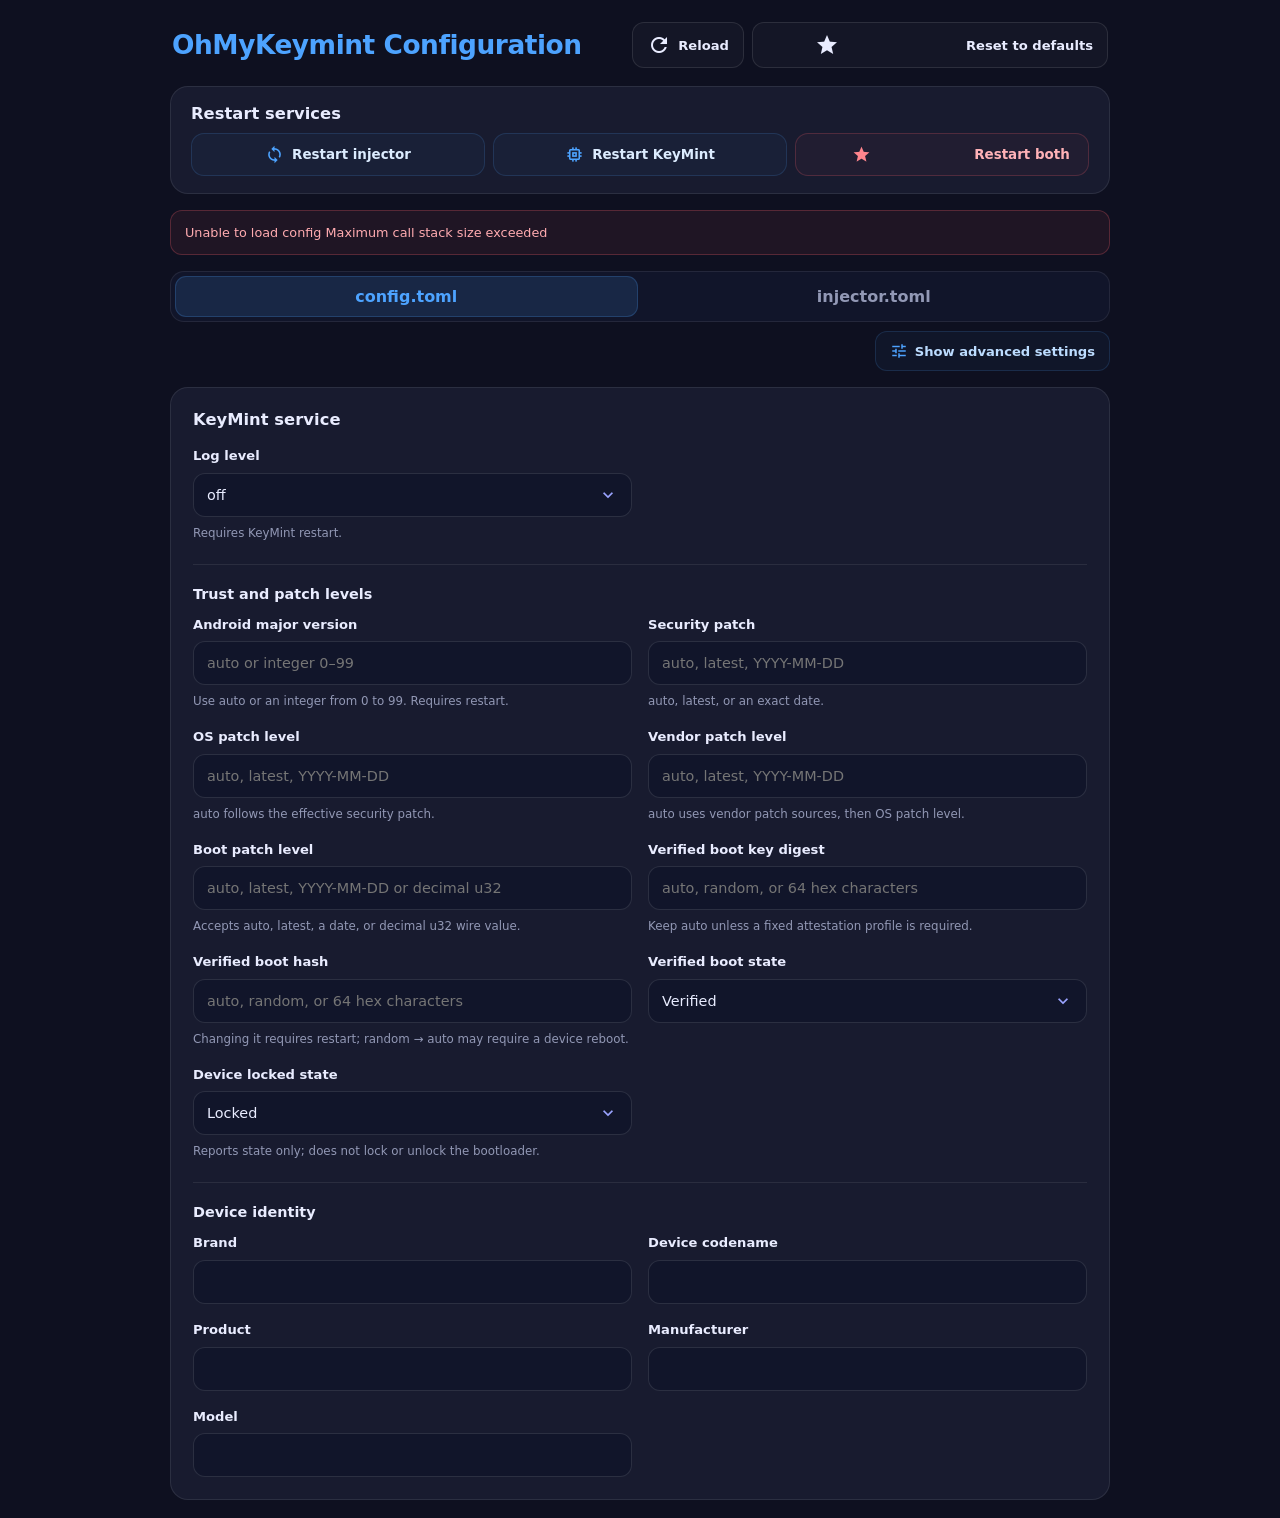
<file: webroot/KeyMint/index.html>
<!doctype html>
<html lang="en">
<head>
<meta charset="utf-8"><meta name="viewport" content="width=device-width,initial-scale=1,viewport-fit=cover">
<title>OhMyKeymint Configuration</title>
<link href="https://fonts.googleapis.com/icon?family=Material+Icons" rel="stylesheet">
<style>
:root{color-scheme:dark;--bg:#0e1020;--fg:#e9ecff;--accent:#4da3ff;--glow:#4da3ff4d;--panel:#1b1e33d9;--line:#ffffff12;--text2:#9aa3ff;--muted:#9298b5;--ok:#4dff88;--bad:#ff626b;--warn:#ffaa4d;--radius:18px}
*{box-sizing:border-box;-webkit-tap-highlight-color:transparent}body{margin:0;padding:18px;min-height:100vh;font-family:-apple-system,BlinkMacSystemFont,system-ui,sans-serif;color:var(--fg);background:var(--bg);-webkit-font-smoothing:antialiased}
main{max-width:900px;margin:auto;display:flex;flex-direction:column;gap:15px}.header{text-align:center;padding:7px 0}.brand{font-size:1.7rem;font-weight:850;letter-spacing:-.5px;color:var(--accent)}.subtitle{font-size:.82rem;color:var(--text2);margin-top:5px}
.tabs{display:flex;gap:8px;padding:5px;background:#0005;border:1px solid var(--line);border-radius:15px}.tab{flex:1;border:0;background:transparent;color:var(--muted);padding:12px;border-radius:11px;font:inherit;font-weight:700;cursor:pointer}.tab.active{background:#4da3ff20;color:var(--accent);box-shadow:inset 0 0 0 1px #4da3ff45}
.card{position:relative;background:var(--panel);border:1px solid var(--line);border-radius:var(--radius);padding:20px;box-shadow:0 18px 45px #0003;backdrop-filter:blur(16px)}.section-head{display:flex;align-items:center;justify-content:space-between;gap:10px;margin-bottom:14px}.section-title{font-size:1rem;font-weight:800}.section-note{font-size:.78rem;color:var(--muted);line-height:1.5;margin-top:4px}
.grid{display:grid;grid-template-columns:repeat(2,minmax(0,1fr));gap:13px}.field{min-width:0;display:flex;flex-direction:column;gap:7px}.field.full{grid-column:1/-1}.field label{font-size:.82rem;font-weight:700}.hint{font-size:.74rem;color:var(--muted);line-height:1.45}.control,select,textarea{width:100%;border:1px solid #ffffff18;background:#090c19a8;color:var(--fg);border-radius:11px;padding:12px 13px;font:inherit;font-size:.9rem;outline:none}.control:focus,select:focus,textarea:focus{border-color:var(--accent);box-shadow:0 0 0 3px #4da3ff18}input[readonly]{opacity:.72}.toggle-row{display:flex;align-items:center;justify-content:space-between;gap:15px;padding:13px 0;border-bottom:1px solid #ffffff0d}.toggle-row:last-child{border-bottom:0}.toggle-title{font-size:.86rem;font-weight:700}.toggle-hint{font-size:.74rem;color:var(--muted);margin-top:4px;line-height:1.4}.switch{appearance:none;width:45px;height:26px;border-radius:20px;background:#ffffff20;position:relative;flex-shrink:0;cursor:pointer;transition:.2s}.switch:before{content:"";position:absolute;top:3px;left:3px;width:20px;height:20px;border-radius:50%;background:#eee;transition:.2s}.switch:checked{background:var(--accent)}.switch:checked:before{transform:translateX(19px)}
.package-box{display:flex;flex-direction:column;gap:8px}.package-input{display:flex;gap:8px}.package-input input{flex:1;min-width:0}.chips{display:flex;flex-wrap:wrap;gap:7px}.chip{display:flex;align-items:center;gap:8px;background:#4da3ff12;border:1px solid #4da3ff2d;padding:7px 9px;border-radius:10px;font-size:.78rem;overflow-wrap:anywhere}.chip button{background:none;border:0;color:#ff9299;font-size:1rem;cursor:pointer;padding:0 2px}.actions{display:flex;flex-wrap:wrap;gap:8px}.btn{display:inline-flex;justify-content:center;align-items:center;gap:7px;border:1px solid #ffffff17;background:#ffffff08;color:var(--fg);padding:10px 13px;border-radius:11px;font:inherit;font-size:.82rem;font-weight:700;cursor:pointer}.btn.primary{background:var(--accent);border-color:var(--accent);color:#071326}.btn.danger{border-color:#ff626b55;color:#ff9da4}.btn:disabled{opacity:.4;cursor:not-allowed}.banner{padding:12px 14px;border-radius:12px;background:#ffaa4d12;border:1px solid #ffaa4d35;color:#ffd39a;font-size:.8rem;line-height:1.5}.banner.error{background:#ff626b12;border-color:#ff626b40;color:#ffabb0}.banner.ok{background:#4dff8810;border-color:#4dff8835;color:#9effbd}.hidden{display:none!important}.subsection{padding-top:18px;margin-top:18px;border-top:1px solid var(--line)}.subsection:first-child{padding-top:0;margin-top:0;border:0}.subhead{font-weight:800;font-size:.9rem;margin-bottom:12px}.toast{position:fixed;bottom:22px;left:50%;transform:translate(-50%,15px);opacity:0;pointer-events:none;background:#252a45;color:var(--fg);border:1px solid #ffffff20;border-radius:30px;padding:12px 18px;box-shadow:0 10px 35px #0008;transition:.25s;z-index:20;font-size:.85rem}.toast.show{opacity:1;transform:translate(-50%,0)}.foot{font-size:.75rem;color:var(--muted);text-align:center;line-height:1.5;padding:2px 8px}
@media(max-width:620px){body{padding:12px}.card{padding:16px}.grid{grid-template-columns:1fr}.field.full{grid-column:auto}.brand{font-size:1.5rem}.actions .btn{flex:1}.section-head{align-items:flex-start}}
.btn,.control,select,.tab,.chip,.modal,.app-list label{border-radius:14px}.btn{transition:background .15s,border-color .15s,transform .15s}.btn:active{transform:scale(.98)}.card{backdrop-filter:none}.app-list{display:flex;flex-direction:column;gap:5px;max-height:45vh;overflow:auto;overscroll-behavior:contain}.app-picker-tools{display:flex;align-items:center;justify-content:space-between;gap:10px;margin:8px 0}.app-list label{min-height:58px}.app-icon{width:38px;height:38px;object-fit:contain;border-radius:10px;flex-shrink:0;background:#ffffff08}.app-label{display:flex;flex-direction:column;gap:3px;min-width:0}.app-name{font-weight:700;white-space:nowrap;overflow:hidden;text-overflow:ellipsis}.app-package{font-size:.72rem;color:var(--muted);white-space:nowrap;overflow:hidden;text-overflow:ellipsis}.app-list label{overflow:hidden}.status{white-space:nowrap;flex-shrink:0}.app-list label{display:flex;align-items:center;gap:10px;padding:10px 12px;background:#ffffff08;border:1px solid var(--line);font-size:.82rem;overflow-wrap:anywhere}.app-list input{accent-color:var(--accent);width:18px;height:18px;flex-shrink:0}.modal-overlay{display:none;position:fixed;inset:0;z-index:100;background:#000b;padding:14px;align-items:center;justify-content:center}.modal-overlay.show{display:flex}.modal{width:min(620px,100%);max-height:92vh;overflow:hidden;background:#171b2d;border:1px solid var(--line);box-shadow:0 20px 60px #0009}.modal .section-head{margin-bottom:12px}.modal .app-list{flex:1;min-height:0}.modal{display:flex;flex-direction:column}.modal .control{flex-shrink:0}.intercept-section{padding-top:14px}.intercept-section summary{display:flex;align-items:center;justify-content:space-between;gap:12px;cursor:pointer;list-style:none;min-width:0}.intercept-section summary::-webkit-details-marker{display:none}.intercept-section summary>span:first-child{min-width:0}.intercept-section summary .subhead{display:block;margin:0;white-space:nowrap}.intercept-section summary .section-note{display:block}.disclosure-icon{flex-shrink:0;color:var(--muted);transition:transform .18s}.intercept-section[open] .disclosure-icon{transform:rotate(180deg)}.intercept-section #interceptFields{margin-top:12px}@media(max-width:620px){.modal-overlay{padding:8px}.modal{padding:14px}.package-input{flex-wrap:wrap}.package-input .control{flex:1 1 100%}.package-input .btn{flex:1}}

select.native-select-state{position:absolute!important;width:1px!important;height:1px!important;opacity:0!important;pointer-events:none!important;clip-path:inset(50%)!important;overflow:hidden!important}
.themed-select{position:relative;width:100%;min-width:0}
.themed-select-trigger{width:100%;min-height:45px;display:flex;align-items:center;justify-content:space-between;gap:12px;text-align:left;border:1px solid #ffffff20;background:linear-gradient(180deg,#222943,#151a2d);color:var(--fg);border-radius:14px;padding:11px 13px;font:inherit;font-size:.9rem;cursor:pointer;box-shadow:inset 0 1px #ffffff08;transition:border-color .15s,background .15s}
.themed-select-trigger:focus-visible,.themed-select.open .themed-select-trigger{outline:none;border-color:var(--accent);box-shadow:0 0 0 3px #4da3ff20}
.themed-select-trigger .select-value{min-width:0;overflow:hidden;text-overflow:ellipsis;white-space:nowrap}
.themed-select-trigger .material-icons{font-size:20px;color:var(--text2);flex-shrink:0;transition:transform .15s}
.themed-select.open .themed-select-trigger .material-icons{transform:rotate(180deg)}
.themed-select-menu{display:none;position:absolute;left:0;right:0;top:calc(100% + 6px);z-index:80;max-height:min(280px,45vh);overflow:auto;padding:5px;background:#171c30;border:1px solid #4da3ff4d;border-radius:14px;box-shadow:0 16px 38px #0009;overscroll-behavior:contain}
.themed-select.open .themed-select-menu{display:block}
.themed-select-option{display:flex;align-items:center;justify-content:space-between;gap:10px;width:100%;padding:11px 12px;border:0;border-radius:9px;background:transparent;color:var(--fg);font:inherit;font-size:.88rem;text-align:left;cursor:pointer}
.themed-select-option:active{background:#4da3ff25}
.themed-select-option.selected{background:#4da3ff20;color:#8fc8ff}
.themed-select-option .material-icons{font-size:18px;flex-shrink:0}
.restart-actions .btn{flex:1;min-width:135px}
@media(max-width:620px){.restart-actions .btn{flex:1 1 100%}.themed-select-menu{max-height:35vh}}

main{max-width:940px;gap:16px}
.topbar{display:flex;align-items:center;justify-content:space-between;gap:18px;padding:4px 2px 2px}
.header{text-align:left;padding:4px 0;min-width:0}
.brand{font-size:1.65rem;line-height:1.2;letter-spacing:-.45px;background:none;color:var(--accent);-webkit-text-fill-color:var(--accent)}
.subtitle{margin-top:7px;line-height:1.45}
.toolbar-actions{flex-shrink:0;justify-content:flex-end}
.card{padding:22px;border-color:#ffffff16;box-shadow:none;background:var(--panel)}
.restart-card{padding:17px 20px}
.restart-card .section-head{margin-bottom:12px}
.restart-actions{display:grid;grid-template-columns:repeat(3,minmax(0,1fr));gap:8px}
.restart-actions .btn{min-width:0;white-space:nowrap;padding:11px 10px;font-size:clamp(.68rem,1.6vw,.84rem);gap:8px;border-radius:13px;background:#4da3ff0b;border-color:#4da3ff28;color:#dcecff}.restart-actions .btn .material-icons{font-size:19px;color:var(--accent)}.restart-actions .btn:hover{background:#4da3ff16;border-color:#4da3ff50}.restart-actions .btn.danger{background:#ff626b0b;border-color:#ff626b35;color:#ffb2b7}.restart-actions .btn.danger .material-icons{color:#ff858d}.restart-actions .btn.danger:hover{background:#ff626b18;border-color:#ff626b60}
#notice{border-radius:12px}
.tabs{gap:5px;padding:4px;border-radius:14px;background:#11152a;border-color:#ffffff14}
.tab{min-width:0;padding:11px 14px;border-radius:11px}
.tab.active{box-shadow:inset 0 0 0 1px #4da3ff35}
.section-head{margin-bottom:18px}
.section-title{font-size:1.02rem;letter-spacing:.05px}
.section-note{max-width:68ch}
.grid{gap:17px 16px}
.field{gap:8px}
.field label{line-height:1.35}
.hint{line-height:1.5}
.subsection{padding-top:21px;margin-top:21px;border-color:#ffffff14}
.subhead{margin-bottom:14px}
.control,select,textarea{min-height:44px;border-color:#ffffff1c;background:#11152a;border-radius:12px;padding:11px 13px}
.control:focus,select:focus,textarea:focus{box-shadow:0 0 0 2px #4da3ff20}
.btn{min-height:40px;border-color:#ffffff1a;background:#ffffff07;border-radius:12px;padding:10px 14px;transition:background-color .15s,border-color .15s}
.btn:hover{background:#ffffff0d;border-color:#ffffff2b}
.btn.primary{background:var(--accent);border-color:var(--accent)}
.btn.primary:hover{background:#69b1ff}
.btn.danger:hover{background:#ff626b10}
.toggle-row{padding:15px 2px}
.toggle-title{line-height:1.4}
.toggle-hint{max-width:64ch;line-height:1.5}
.switch,.switch:before,.disclosure-icon,.themed-select-trigger .material-icons{transition:none}
.switch{transition:background-color .15s}
.switch:before{transition:transform .15s}
.package-input{align-items:stretch}
.package-input .control{min-width:0}
.chips{gap:8px}
.chip{border-radius:10px;background:#4da3ff10;border-color:#4da3ff28;padding:7px 10px}
.app-list{gap:6px}
.app-list label{border-radius:12px;background:#ffffff05;border-color:#ffffff12;padding:11px 12px}
.app-list label:hover{background:#4da3ff0b;border-color:#4da3ff30}
.app-icon{border-radius:10px}
.themed-select-trigger{background:#11152a;border-color:#ffffff1c;border-radius:12px;box-shadow:none;min-height:44px}
.themed-select-trigger:hover{border-color:#ffffff30}
.themed-select-trigger:focus-visible,.themed-select.open .themed-select-trigger{box-shadow:0 0 0 2px #4da3ff20}
.themed-select-menu{background:#1b1e33;border-color:#4da3ff38;border-radius:13px;box-shadow:0 8px 20px #0005}
.themed-select-option{border-radius:9px}
.modal{border-radius:18px;box-shadow:0 12px 32px #0006}
.toast{box-shadow:0 5px 14px #0005;transition:opacity .15s}
.foot{padding:5px 8px;overflow-wrap:anywhere}
@media(max-width:680px){
 body{padding:12px}
 main{gap:13px}
 .topbar{align-items:flex-start;flex-direction:column;gap:10px}
 .header{width:100%}
 .brand{font-size:1.5rem}
 .toolbar-actions{width:100%;justify-content:flex-start}
 .toolbar-actions .btn{flex:1}
 .card{padding:17px}
 .restart-card{padding:16px}
 .restart-actions{grid-template-columns:repeat(3,minmax(0,1fr));gap:5px}
 .restart-actions .btn{flex:1 1 0;width:100%;min-width:0;white-space:nowrap;padding:9px 2px;font-size:clamp(.58rem,2.2vw,.72rem);gap:4px}
 .restart-actions .btn .material-icons{font-size:16px}
 .section-head{gap:8px}
 .grid{gap:15px}
 .subsection{padding-top:18px;margin-top:18px}
 .actions .btn{flex:1}
 .package-input{flex-wrap:wrap}
 .package-input .control{flex:1 1 100%}
 .package-input .btn{flex:1}
 .modal-overlay{padding:8px}
 .modal{padding:14px}
 .themed-select-menu{max-height:35vh}
}
@media(min-width:681px){.restart-card .section-head{margin-bottom:10px}}

.crypto-section{padding-top:18px;margin-top:18px}
.crypto-section>.subhead{display:flex;align-items:center;justify-content:space-between;gap:12px;list-style:none;cursor:pointer;margin:0}
.crypto-section>.subhead::-webkit-details-marker{display:none}
.crypto-chevron{font-size:20px;color:var(--muted);flex-shrink:0}
.crypto-section[open] .crypto-chevron{transform:rotate(180deg)}
.crypto-content{padding-top:13px}
.advanced-toolbar{display:flex;justify-content:flex-end;margin-top:-7px}.advanced-toolbar .btn{background:#4da3ff0b;border-color:#4da3ff28;color:#bcdcff}.advanced-toolbar .btn .material-icons{font-size:18px;color:var(--accent)}.advanced-toolbar .btn:hover{background:#4da3ff16;border-color:#4da3ff48}
@media(max-width:680px){.advanced-toolbar{margin-top:-5px}.advanced-toolbar .btn{width:100%}}
[hidden]{display:none!important}
</style></head>
<body><main>
<div class="topbar"><header class="header"><div class="brand">OhMyKeymint Configuration</div></header>
<div class="actions toolbar-actions"><button class="btn" id="loadDevice"><span class="material-icons">refresh</span>Reload</button><button class="btn" id="resetDevice"><span class="material-icons">restart_alt</span>Reset to defaults</button></div></div>
<section class="card restart-card"><div class="section-head"><div><div class="section-title">Restart services</div></div></div><div class="actions restart-actions"><button class="btn" id="restartInjector"><span class="material-icons">sync</span>Restart injector</button><button class="btn" id="restartKeymint"><span class="material-icons">memory</span>Restart KeyMint</button><button class="btn danger" id="restartAll"><span class="material-icons">restart_alt</span>Restart both</button></div></section>
<div id="notice" class="banner">Changes are saved automatically.</div>
<div class="tabs"><button class="tab active" data-tab="config">config.toml</button><button class="tab" data-tab="injector">injector.toml</button></div>
<div class="advanced-toolbar"><button class="btn" type="button" id="toggleAdvanced" aria-expanded="false"><span class="material-icons">tune</span><span id="advancedButtonText">Show advanced settings</span></button></div>
<section class="card" id="configPanel">
<div class="section-head"><div><div class="section-title">KeyMint service</div></div></div>
<div class="grid">
<div class="field" data-advanced hidden><label>Configuration version</label><input class="control" id="configVersion" readonly></div><div class="field" data-advanced hidden><label>Backend</label><input class="control" id="configBackend" readonly></div>
<div class="field"><label for="log_level">Log level</label><select id="log_level" data-path="main.log_level"><option>off</option><option>error</option><option>warn</option><option>info</option><option>debug</option><option>trace</option></select><div class="hint">Requires KeyMint restart.</div></div>
<div class="field" data-advanced hidden><label for="bio">Biometric compatibility override</label><select id="bio" data-path="main.force_skip_system_biometric_hat_verification"><option value="false">Disabled (recommended)</option><option value="true">Enabled (insecure)</option></select><div class="hint">Only enable for a confirmed System KeyMint compatibility issue.</div></div>
</div>
<div class="subsection"><div class="subhead">Trust and patch levels</div><div class="grid">
<div class="field"><label for="os_version">Android major version</label><input class="control" id="os_version" data-path="trust.os_version" placeholder="auto or integer 0–99"><div class="hint">Use auto or an integer from 0 to 99. Requires restart.</div></div>
<div class="field"><label for="security_patch">Security patch</label><input class="control" id="security_patch" data-path="trust.security_patch" placeholder="auto, latest, YYYY-MM-DD"><div class="hint">auto, latest, or an exact date.</div></div>
<div class="field"><label for="os_patchlevel">OS patch level</label><input class="control" id="os_patchlevel" data-path="trust.os_patchlevel" placeholder="auto, latest, YYYY-MM-DD"><div class="hint">auto follows the effective security patch.</div></div>
<div class="field"><label for="vendor_patchlevel">Vendor patch level</label><input class="control" id="vendor_patchlevel" data-path="trust.vendor_patchlevel" placeholder="auto, latest, YYYY-MM-DD"><div class="hint">auto uses vendor patch sources, then OS patch level.</div></div>
<div class="field"><label for="boot_patchlevel">Boot patch level</label><input class="control" id="boot_patchlevel" data-path="trust.boot_patchlevel" placeholder="auto, latest, YYYY-MM-DD or decimal u32"><div class="hint">Accepts auto, latest, a date, or decimal u32 wire value.</div></div>
<div class="field"><label for="vb_key">Verified boot key digest</label><input class="control" id="vb_key" data-path="trust.vb_key" placeholder="auto, random, or 64 hex characters"><div class="hint">Keep auto unless a fixed attestation profile is required.</div></div>
<div class="field"><label for="vb_hash">Verified boot hash</label><input class="control" id="vb_hash" data-path="trust.vb_hash" placeholder="auto, random, or 64 hex characters"><div class="hint">Changing it requires restart; random → auto may require a device reboot.</div></div>
<div class="field"><label>Verified boot state</label><select data-path="trust.verified_boot_state" id="verified_boot_state"><option value="true">Verified</option><option value="false">Unverified</option></select></div>
<div class="field"><label>Device locked state</label><select data-path="trust.device_locked" id="device_locked"><option value="true">Locked</option><option value="false">Unlocked</option></select><div class="hint">Reports state only; does not lock or unlock the bootloader.</div></div>
</div></div>
<div class="subsection"><div class="subhead">Device identity</div><div class="grid" style="margin-top:12px">
<div class="field"><label>Brand</label><input class="control" data-path="device.brand" autocomplete="off"></div><div class="field"><label>Device codename</label><input class="control" data-path="device.device" autocomplete="off"></div>
<div class="field"><label>Product</label><input class="control" data-path="device.product" autocomplete="off"></div><div class="field"><label>Manufacturer</label><input class="control" data-path="device.manufacturer" autocomplete="off"></div>
<div class="field"><label>Model</label><input class="control" data-path="device.model" autocomplete="off"></div><div class="field" data-advanced hidden><label>Serial number</label><input class="control" data-path="device.serial" autocomplete="off"></div>
<div class="field" data-advanced hidden><label>IMEI</label><input class="control" data-path="device.imei" autocomplete="off"></div><div class="field" data-advanced hidden><label>IMEI 2</label><input class="control" data-path="device.imei2" autocomplete="off"></div>
<div class="field" data-advanced hidden><label>MEID</label><input class="control" data-path="device.meid" autocomplete="off"></div>
<div class="field" data-advanced hidden><label>Telephony auto-fill</label><select id="telephony" data-path="device.overrideTelephonyProperties"><option value="false">Fill only empty identifiers (recommended)</option><option value="true">Use configured identifiers exactly</option></select><div class="hint">When enabled, OMK skips telephony discovery.</div></div>
</div></div>
<details class="subsection crypto-section" data-advanced hidden><summary class="subhead">Generated crypto values <span class="material-icons crypto-chevron" aria-hidden="true">expand_more</span></summary><div class="crypto-content"><div id="cryptoFields" class="grid" style="margin-top:12px"></div></div></details>

</section>
<section class="card hidden" id="injectorPanel">
<div class="section-head"><div><div class="section-title">Injector routing</div><div class="section-note">Configuration version 1 · changes are written immediately.</div></div></div>
<div class="grid">
<div class="field" data-advanced hidden><label>Configuration version</label><input class="control" id="injectorVersion" readonly></div>
<div class="field" data-advanced hidden><label>Request routing</label><select id="injector_enabled" data-path="main.enabled"><option value="true">Enabled</option><option value="false">Disabled</option></select><div class="hint">Keep enabled for normal OMK use.</div></div>
<div class="field"><label>Injector log level</label><select id="injector_log_level" data-path="main.log_level"><option>off</option><option>error</option><option>warn</option><option>warning</option><option>info</option><option>debug</option><option>trace</option></select></div>
</div>
<div class="subsection"><div class="subhead">Allowed packages (scoop)</div><div class="section-note">Choose installed apps from the app list or add an exact package name manually.</div><div class="package-box" style="margin-top:12px"><div class="package-input"><input class="control" id="scoopInput" placeholder="com.example.app"><button class="btn primary" id="addScoop">Add</button><button class="btn" id="pickScoop">Choose apps</button></div><div class="chips" id="scoopList"></div></div></div>
<div class="subsection"><div class="subhead">Safety filters</div><div class="section-note">Keep the filter enabled, block Android identities, and reject unresolved packages unless a maintainer confirms otherwise.</div>
<div class="toggle-row"><div><div class="toggle-title">Enforce package filters</div><div class="toggle-hint">Applies allowlist, denylist, Android-package block, and unknown-package policy.</div></div><input class="switch" type="checkbox" data-path="filter.enabled"></div>
<div class="toggle-row"><div><div class="toggle-title">Block Android/system identity</div><div class="toggle-hint">Rejects core Android identities before checking scoop.</div></div><input class="switch" type="checkbox" data-path="filter.block_android_package"></div>
<div class="toggle-row"><div><div class="toggle-title">Allow unknown package</div><div class="toggle-hint">Risky: permits unresolved identities to pass the filter.</div></div><input class="switch" type="checkbox" data-path="filter.allow_unknown_package"></div>
<div class="field" style="margin-top:15px"><label>Denylisted packages</label><div class="section-note">Any denied package in a shared identity rejects that identity, even if another package is allowed.</div><div class="package-input" style="margin-top:8px"><input class="control" id="denyInput" placeholder="com.example.blocked"><button class="btn" id="addDeny">Add</button><button class="btn" id="pickDeny">Choose apps</button></div><div class="chips" id="denyList" style="margin-top:8px"></div></div>
</div>
<details class="subsection intercept-section" data-advanced hidden><summary><span><span class="subhead">Intercepted KeyStore operations</span><span class="section-note">Keep all enabled for normal use; mixing System and OMK operations can cause missing-key errors.</span></span><span class="material-icons disclosure-icon">expand_more</span></summary><div id="interceptFields"></div></details>

</section>


</main>
<div class="modal-overlay" id="appModal" aria-hidden="true"><section class="modal card" role="dialog" aria-modal="true" aria-labelledby="appModalTitle"><div class="section-head"><div><div class="section-title" id="appModalTitle">Choose installed apps</div><div class="section-note" id="appModalNote">Select apps to update the list.</div></div><button class="btn" id="closeAppModal" aria-label="Close">Close</button></div><input class="control" id="appSearch" placeholder="Search app names or package names" autocomplete="off"><div class="app-picker-tools"><span class="section-note" id="appCount"></span><button class="btn" id="toggleSystemApps" type="button">Show system apps</button></div><div id="appList" class="app-list"></div></section></div>
<div class="toast" id="toast"></div>
<script>
'use strict';
const PATHS={config:'/data/misc/keystore/omk/config.toml',injector:'/data/misc/keystore/omk/injector.toml'};
const INTERCEPT=['get_security_level','get_key_entry','update_subcomponent','list_entries','delete_key','grant','ungrant','get_number_of_entries','list_entries_batched','get_supplementary_attestation_info'];
const INTERCEPT_HELP={
get_security_level:'Request a TEE or StrongBox KeyStore security-level handle.',
get_key_entry:'Retrieve an existing key entry and its metadata.',
update_subcomponent:'Replace certificate or certificate-chain components.',
list_entries:'List key aliases in a namespace.',
delete_key:'Delete a named key from the selected backend.',
grant:'Grant another app access to a key.',
ungrant:'Remove a previously granted key permission.',
get_number_of_entries:'Count key entries in a namespace.',
list_entries_batched:'List entries in pages or batches.',
get_supplementary_attestation_info:'Retrieve supplementary attestation information.'
};
const $=id=>document.getElementById(id);
const state={config:null,injector:null,active:'config',scoop:[],deny:[]};
function toast(s){const t=$('toast');t.textContent=s;t.classList.add('show');clearTimeout(t._timer);t._timer=setTimeout(()=>t.classList.remove('show'),2600)}
function notice(s,type=''){const n=$('notice');n.textContent=s;n.className='banner'+(type?' '+type:'')}
$('toggleAdvanced').addEventListener('click',()=>{const show=!document.body.classList.contains('advanced-visible');document.body.classList.toggle('advanced-visible',show);document.querySelectorAll('[data-advanced]').forEach(el=>{if(show)el.removeAttribute('hidden');else el.setAttribute('hidden','')});$('toggleAdvanced').setAttribute('aria-expanded',String(show));$('advancedButtonText').textContent=show?'Hide advanced settings':'Show advanced settings';});
function setPath(o,path,value){const parts=path.split('.');let p=o;for(let i=0;i<parts.length-1;i++){if(!p[parts[i]]||typeof p[parts[i]]!=='object')p[parts[i]]={};p=p[parts[i]]}p[parts.at(-1)]=value}
function getPath(o,path){return path.split('.').reduce((v,k)=>v?.[k],o)}
function parseToml(src){
 const root={};let section=root;
 const physical=src.replace(/^\uFEFF/,'').split(/\r?\n/), lines=[];
 let pending='',startLine=1,depth=0;
 for(let i=0;i<physical.length;i++){
  const raw=physical[i];if(!pending.trim())startLine=i+1;
  pending+=(pending?'\n':'')+raw;
  let inString=false,escaped=false,comment=false;
  for(let j=0;j<raw.length;j++){
   const ch=raw[j];
   if(comment)break;
   if(inString){if(escaped)escaped=false;else if(ch==='\\')escaped=true;else if(ch==='"')inString=false;continue}
   if(ch==='"')inString=true;
   else if(ch==='#'){comment=true;break}
   else if(ch==='[')depth++;
   else if(ch===']')depth--;
  }
  if(depth<=0&&!inString){lines.push({text:pending,line:startLine});pending='';depth=0}
 }
 if(pending.trim())throw Error(`Unterminated TOML value at line ${startLine}`);
 for(const entry of lines){
  const lineNo=entry.line;let line=entry.text.trim();if(!line||line.startsWith('#'))continue;
  if(line.startsWith('[')){const m=line.match(/^\[([A-Za-z0-9_.-]+)\]$/);if(!m)throw Error(`Invalid table header at line ${lineNo}`);const path=m[1].split('.');section=root;for(const k of path){if(section[k]===undefined)section[k]={};if(!section[k]||typeof section[k]!=='object'||Array.isArray(section[k]))throw Error(`Conflicting table at line ${lineNo}`);section=section[k]}continue}
  const eq=line.indexOf('=');if(eq<1)throw Error(`Expected key=value at line ${lineNo}`);const key=line.slice(0,eq).trim();if(!/^[A-Za-z0-9_-]+$/.test(key))throw Error(`Invalid key at line ${lineNo}`);if(Object.hasOwn(section,key))throw Error(`Duplicate key "${key}" at line ${lineNo}`);
  let raw=line.slice(eq+1).trim();if(!raw)throw Error(`Missing value at line ${lineNo}`);
  let quoted=false,escaped=false,arrDepth=0,end=raw.length;
  for(let i=0;i<raw.length;i++){const ch=raw[i];if(quoted){if(escaped)escaped=false;else if(ch==='\\')escaped=true;else if(ch==='"')quoted=false;continue}if(ch==='"'){quoted=true;continue}if(ch==='[')arrDepth++;else if(ch===']')arrDepth--;else if(ch==='#'&&arrDepth===0){end=i;break}}
  raw=raw.slice(0,end).trim();section[key]=parseValue(raw,lineNo);
 }
 return root;
}
function parseValue(s,line){
 if(s==='true')return true;if(s==='false')return false;
 if(/^[-+]?\d+$/.test(s))return Number(s);
 if(s.startsWith('"')){try{const v=JSON.parse(s);if(typeof v!=='string')throw 0;return v}catch{throw Error(`Invalid string at line ${line}`)}}
 if(s.startsWith("'")&&s.endsWith("'"))return s.slice(1,-1);
 if(s.startsWith('[')&&s.endsWith(']')){const inner=s.slice(1,-1).trim();if(!inner)return[];const items=[];let cur='',q=false,esc=false;for(const c of inner){if(q){cur+=c;if(esc)esc=false;else if(c==='\\')esc=true;else if(c==='"')q=false}else if(c==='"'){q=true;cur+=c}else if(c===','){if(!cur.trim())throw Error(`Invalid array at line ${line}`);items.push(parseValue(cur.trim(),line));cur=''}else cur+=c}if(cur.trim())items.push(parseValue(cur.trim(),line));else if(inner.endsWith(',')){}else throw Error(`Invalid array at line ${line}`);return items}
 throw Error(`Unsupported or invalid TOML value at line ${line}`);
}
function tomlString(s){return JSON.stringify(String(s))}
function emitFields(obj,keys){return keys.filter(k=>obj[k]!==undefined).map(k=>`${k} = ${tomlValue(obj[k])}`).join('\n')}
function tomlValue(v){if(typeof v==='string')return tomlString(v);if(typeof v==='boolean'||typeof v==='number')return String(v);if(Array.isArray(v))return '['+(v.map(tomlValue).join(', '))+']';throw Error('Unsupported TOML value')}
function emitExtras(obj,known){
 if(!obj||typeof obj!=='object'||Array.isArray(obj))return '';
 return Object.keys(obj).filter(k=>!known.includes(k)&&/^[A-Za-z0-9_-]+$/.test(k)&&obj[k]!==null&&(Array.isArray(obj[k])||typeof obj[k]!=='object')).map(k=>`${k} = ${tomlValue(obj[k])}`).join('\n');
}
function sectionText(name,obj,known){const fields=emitFields(obj,known),extras=emitExtras(obj,known);return '['+name+']\n'+[fields,extras].filter(Boolean).join('\n')}
function serializeConfig(c){
 const out=[];const top=emitFields(c,['version']),topExtras=emitExtras(c,['version']);out.push([top,topExtras].filter(Boolean).join('\n'));
 out.push(sectionText('main',c.main,['backend','log_level','force_skip_system_biometric_hat_verification']));
 out.push(sectionText('crypto',c.crypto,['root_kek_seed','kak_seed','shared_secret_seed','shared_secret_nonce','auth_token_hmac_key']));
 out.push(sectionText('trust',c.trust,['os_version','security_patch','os_patchlevel','vendor_patchlevel','boot_patchlevel','vb_key','vb_hash','verified_boot_state','device_locked']));
 out.push(sectionText('device',c.device,['brand','device','product','manufacturer','model','serial','overrideTelephonyProperties','meid','imei','imei2']));
 return out.filter(Boolean).join('\n\n')+'\n';
}
function serializeInjector(c){
 const out=[emitFields(c,['version','scoop']),'[main]\n'+emitFields(c.main,['enabled','log_level']),'[filter]\n'+emitFields(c.filter,['enabled','deny_packages','block_android_package','allow_unknown_package']),'[intercept]\n'+emitFields(c.intercept,INTERCEPT)];
 return out.filter(Boolean).join('\n\n')+'\n';
}
function validateConfig(c){
 const errors=[];if(c.version!==2)errors.push('config.toml version must be 2.');if(c.main?.backend!=='injector')errors.push('main.backend must be "injector".');
 for(const k of ['root_kek_seed','kak_seed','shared_secret_seed','shared_secret_nonce'])if(!/^[0-9a-fA-F]{64}$/.test(c.crypto?.[k]||''))errors.push(`crypto.${k} must remain a 64-character hexadecimal value.`);
 if(c.crypto?.auth_token_hmac_key!==undefined&&!/^[0-9a-fA-F]{64}$/.test(c.crypto.auth_token_hmac_key))errors.push('crypto.auth_token_hmac_key must be 64 hexadecimal characters.');
 for(const k of ['security_patch','os_patchlevel','vendor_patchlevel'])if(!validPatch(c.trust?.[k]))errors.push(`trust.${k} must be auto, latest, or YYYY-MM-DD.`);
 const bp=c.trust?.boot_patchlevel;if(!(validPatch(bp)||/^\d{1,10}$/.test(String(bp))))errors.push('trust.boot_patchlevel must be auto, latest, YYYY-MM-DD, or a decimal u32.');
 if(!['auto','random'].includes(c.trust?.vb_key)&&!/^[0-9a-fA-F]{64}$/.test(c.trust?.vb_key||''))errors.push('trust.vb_key must be auto, random, or 64 hexadecimal characters.');
 if(!['auto','random'].includes(c.trust?.vb_hash)&&!/^[0-9a-fA-F]{64}$/.test(c.trust?.vb_hash||''))errors.push('trust.vb_hash must be auto, random, or 64 hexadecimal characters.');
 if(c.trust?.os_version!=='auto'&&!(Number.isInteger(c.trust?.os_version)&&c.trust.os_version>=0&&c.trust.os_version<=99))errors.push('trust.os_version must be auto or an integer from 0 to 99.');
 if(c.main?.log_level&&!['off','error','warn','info','debug','trace'].includes(c.main.log_level))errors.push('Invalid KeyMint log level.');
 return errors;
}
function validPatch(v){return v==='auto'||v==='latest'||/^\d{4}-\d{2}-\d{2}$/.test(String(v||''))&&isValidDate(v)}
function isValidDate(s){const d=new Date(s+'T00:00:00Z');return !Number.isNaN(d.getTime())&&d.toISOString().slice(0,10)===s}
function validateInjector(c){
 const e=[];if(c.version!==1)e.push('injector.toml version must be 1.');if(!Array.isArray(c.scoop)||!Array.isArray(c.filter?.deny_packages))e.push('scoop and deny_packages must be arrays.');
 for(const [name,arr] of [['scoop',c.scoop],['deny_packages',c.filter?.deny_packages]])if(Array.isArray(arr))for(const p of arr)if(typeof p!=='string'||!/^[A-Za-z0-9_]+(?:\.[A-Za-z0-9_]+)+$/.test(p))e.push(`${name} contains invalid package name: ${p}`);
 if(c.main?.log_level&&!['off','error','warn','warning','info','debug','trace'].includes(String(c.main.log_level).toLowerCase()))e.push('Invalid injector log level.');
 if(!c.filter?.enabled)e.push('Warning: disabling the safety filter allows every caller to reach enabled interception routes.');
 if(!c.filter?.block_android_package)e.push('Warning: Android/system identities will not be blocked by this filter.');
 if(c.filter?.allow_unknown_package)e.push('Warning: unresolved package identities will be allowed.');
 return e;
}
function fillInputs(which,obj){document.querySelectorAll(`#${which==='config'?'configPanel':'injectorPanel'} [data-path]`).forEach(el=>{const v=getPath(obj,el.dataset.path);if(v===undefined)return;if(el.type==='checkbox')el.checked=!!v;else {const value=String(v);if(el.tagName==='SELECT'&&![...el.options].some(o=>o.value===value)){const opt=document.createElement('option');opt.value=value;opt.textContent=value+' (from file)';el.append(opt)}el.value=value;if(el.tagName==='SELECT')syncThemedSelect(el)}})}
function renderCrypto(){const c=state.config?.crypto||{};const host=$('cryptoFields');host.innerHTML='';['root_kek_seed','kak_seed','shared_secret_seed','shared_secret_nonce','auth_token_hmac_key'].forEach(k=>{if(c[k]===undefined&&k==='auth_token_hmac_key')return;const div=document.createElement('div');div.className='field';const label=document.createElement('label');label.textContent=k+(k==='auth_token_hmac_key'?' (optional)':'');const input=document.createElement('input');input.className='control';input.readOnly=true;input.autocomplete='off';input.type='password';input.value=c[k]||'';input.placeholder='Not present in loaded file';const reveal=document.createElement('button');reveal.className='btn';reveal.type='button';reveal.textContent='Reveal';reveal.onclick=()=>{input.type=input.type==='password'?'text':'password';reveal.textContent=input.type==='password'?'Reveal':'Hide'};div.append(label,input,reveal);host.append(div)})}
function renderPackages(key){const host=$(key==='scoop'?'scoopList':'denyList');host.innerHTML='';const list=state[key==='scoop'?'scoop':'deny'];list.forEach((pkg,i)=>{const chip=document.createElement('span');chip.className='chip';const t=document.createElement('span');t.textContent=pkg;const b=document.createElement('button');b.type='button';b.textContent='×';b.title='Remove '+pkg;b.onclick=()=>{list.splice(i,1);renderPackages(key);syncStateFromInputs('injector');queueSave('injector')};chip.append(t,b);host.append(chip)})}
let appPickerTarget='scoop',installedPackages=[],packageInfo=new Map(),appIcons=new Map(),showSystemApps=false,appRenderToken=0;
function ksuApi(){for(const x of [window.ksu,window.kernelsu,window.parent?.ksu,window.parent?.kernelsu])if(x&&typeof x==='object')return x;return null}
function parseApiJson(value){if(typeof value==='string'){try{return JSON.parse(value)}catch{return []}}return value}
async function getPackageNames(){const api=ksuApi();try{if(typeof api?.listAllPackages==='function'){const v=parseApiJson(api.listAllPackages());if(Array.isArray(v))return [...new Set(v.map(String))].sort()}}catch{}
 try{if(typeof api?.listPackages==='function'){const v=parseApiJson(api.listPackages('all'));if(Array.isArray(v))return [...new Set(v.map(String))].sort()}}catch{}
 const out=await runShell('pm list packages 2>/dev/null || cmd package list packages 2>/dev/null');return [...new Set(out.split(/\r?\n/).map(x=>x.trim().replace(/^package:/,'')).filter(x=>/^[A-Za-z0-9_]+(?:\.[A-Za-z0-9_]+)+$/.test(x)))].sort()}
async function loadSystemFlags(){const api=ksuApi();for(const [method,value] of [['listSystemPackages',true],['listUserPackages',false]]){try{if(typeof api?.[method]==='function'){const names=parseApiJson(api[method]());if(Array.isArray(names))for(const pkg of names)packageInfo.set(String(pkg),{...(packageInfo.get(String(pkg))||{packageName:String(pkg)}),isSystem:value})}}catch{}}}
async function loadPackageInfo(packages){const api=ksuApi();if(typeof api?.getPackagesInfo!=='function')return;for(let i=0;i<packages.length;i+=100){const batch=packages.slice(i,i+100);try{const result=parseApiJson(api.getPackagesInfo(JSON.stringify(batch)));if(Array.isArray(result))for(const item of result)if(item?.packageName)packageInfo.set(item.packageName,{...(packageInfo.get(item.packageName)||{}),...item})}catch{}}}
async function loadPackageIcons(packages){const api=ksuApi(),missing=packages.filter(p=>!appIcons.has(p));if(!missing.length)return;if(typeof api?.getPackagesIcons==='function'){for(let i=0;i<missing.length;i+=60){const batch=missing.slice(i,i+60);try{const result=parseApiJson(api.getPackagesIcons(JSON.stringify(batch),48));if(Array.isArray(result))for(const item of result)if(item?.packageName&&item.icon)appIcons.set(item.packageName,item.icon)}catch{}}}}
async function openAppPicker(target){appPickerTarget=target;showSystemApps=false;const modal=$('appModal');$('appModalTitle').textContent=target==='scoop'?'Allowed apps':'Denied apps';$('appModalNote').textContent=target==='scoop'?'Select apps to add to scoop.':'Select apps to add to deny_packages.';$('appSearch').value='';$('toggleSystemApps').textContent='Show system apps';$('appList').innerHTML='<div class="section-note">Loading apps…</div>';modal.classList.add('show');modal.setAttribute('aria-hidden','false');try{if(!installedPackages.length){installedPackages=await getPackageNames();await loadSystemFlags();await loadPackageInfo(installedPackages)}await renderAppList()}catch(e){$('appList').innerHTML='';const err=document.createElement('div');err.className='banner error';err.textContent='Unable to read installed apps: '+e.message;$('appList').append(err)}}
async function renderAppList(){const token=++appRenderToken,host=$('appList'),query=$('appSearch').value.trim().toLowerCase(),selected=new Set(appPickerTarget==='scoop'?state.scoop:state.deny);let matches=installedPackages.filter(pkg=>{const info=packageInfo.get(pkg)||{},system=!!info.isSystem,name=String(info.appLabel||pkg);return(showSystemApps||!system)&&(pkg.toLowerCase().includes(query)||name.toLowerCase().includes(query))});$('appCount').textContent=`${matches.length} apps`;const shown=matches.slice(0,100);await loadPackageIcons(shown);if(token!==appRenderToken)return;host.innerHTML='';const frag=document.createDocumentFragment();for(const pkg of shown){const info=packageInfo.get(pkg)||{},label=document.createElement('label'),box=document.createElement('input'),icon=document.createElement('img'),details=document.createElement('span'),name=document.createElement('span'),packageText=document.createElement('span');box.type='checkbox';box.checked=selected.has(pkg);box.value=pkg;box.onchange=()=>{const list=appPickerTarget==='scoop'?state.scoop:state.deny;if(box.checked){if(!list.includes(pkg))list.push(pkg)}else{const i=list.indexOf(pkg);if(i>=0)list.splice(i,1)}renderPackages(appPickerTarget);syncStateFromInputs('injector');queueSave('injector')};icon.className='app-icon';icon.alt='';icon.loading='lazy';icon.src=appIcons.get(pkg)||('ksu://icon/'+encodeURIComponent(pkg));icon.onerror=()=>{icon.style.visibility='hidden'};details.className='app-label';name.className='app-name';name.textContent=info.appLabel||pkg;packageText.className='app-package';packageText.textContent=pkg+(info.isSystem?' · system':'');details.append(name,packageText);label.append(box,icon,details);frag.append(label)}host.append(frag);if(matches.length>shown.length){const more=document.createElement('div');more.className='section-note';more.textContent=`Showing first ${shown.length} of ${matches.length}. Search to narrow the list.`;host.append(more)}}
function renderIntercept(){const host=$('interceptFields');host.innerHTML='';INTERCEPT.forEach(k=>{const row=document.createElement('div');row.className='toggle-row';const text=document.createElement('div');const title=document.createElement('div');title.className='toggle-title';title.textContent=k;const hint=document.createElement('div');hint.className='toggle-hint';hint.textContent=INTERCEPT_HELP[k];text.append(title,hint);const sw=document.createElement('input');sw.type='checkbox';sw.className='switch';sw.dataset.path='intercept.'+k;sw.checked=!!getPath(state.injector||{},sw.dataset.path);sw.onchange=()=>{setPath(state.injector,sw.dataset.path,sw.checked);queueSave('injector')};row.append(text,sw);host.append(row)})}
function syncStateFromInputs(which){const obj=state[which];if(!obj)return;document.querySelectorAll(`#${which==='config'?'configPanel':'injectorPanel'} [data-path]`).forEach(el=>{let v;if(el.type==='checkbox')v=el.checked;else if(el.tagName==='SELECT'&&['true','false'].includes(el.value))v=el.value==='true';else v=el.value;const path=el.dataset.path;if(which==='config'&&path==='trust.os_version'&&v!=='auto'&&/^\d+$/.test(v))v=Number(v);setPath(obj,path,v)});if(which==='injector'){obj.scoop=[...new Set(state.scoop)];obj.filter.deny_packages=[...new Set(state.deny)];document.querySelectorAll('#interceptFields [data-path]').forEach(el=>setPath(obj,el.dataset.path,el.checked))}}
function loadText(which,text){const obj=parseToml(text);if(which==='config'){state.config=obj;$('configVersion').value=String(obj.version??'');$('configBackend').value=String(obj.main?.backend??'Not present');fillInputs(which,obj);renderCrypto()}else{state.injector=obj;$('injectorVersion').value=String(obj.version??'');state.scoop=Array.isArray(obj.scoop)?[...obj.scoop]:[];state.deny=Array.isArray(obj.filter?.deny_packages)?[...obj.filter.deny_packages]:[];fillInputs(which,obj);renderPackages('scoop');renderPackages('deny');renderIntercept()}}
function getOutput(which){syncStateFromInputs(which);const obj=state[which];if(!obj)throw Error(`Load ${which==='config'?'config.toml':'injector.toml'} first.`);const errs=which==='config'?validateConfig(obj):validateInjector(obj);const hard=errs.filter(x=>!x.startsWith('Warning:'));if(hard.length)throw Error(hard.join(' '));return {text:which==='config'?serializeConfig(obj):serializeInjector(obj),warnings:errs.filter(x=>x.startsWith('Warning:'))}}
function quoteShell(s){return "'"+String(s).replace(/'/g,"'\\''")+"'"}
function findShellBridge(){
 const candidates=[
  ['parent.runShell',()=>window.parent&&typeof window.parent.runShell==='function',cmd=>window.parent.runShell(cmd)],
  ['ksu.exec',()=>typeof ksu==='object'&&ksu&&typeof ksu.exec==='function',(cmd)=>execViaKsu(ksu,cmd)],
  ['window.ksu.exec',()=>window.ksu&&typeof window.ksu.exec==='function',(cmd)=>execViaKsu(window.ksu,cmd)],
  ['kernelsu.exec',()=>window.kernelsu&&typeof window.kernelsu.exec==='function',(cmd)=>execViaKsu(window.kernelsu,cmd)],
  ['parent.ksu.exec',()=>window.parent&&window.parent.ksu&&typeof window.parent.ksu.exec==='function',cmd=>execViaKsu(window.parent.ksu,cmd)],
  ['parent.kernelsu.exec',()=>window.parent&&window.parent.kernelsu&&typeof window.parent.kernelsu.exec==='function',cmd=>execViaKsu(window.parent.kernelsu,cmd)]
 ];
 return candidates.find(x=>{try{return x[1]()}catch{return false}})||null;
}
function execViaKsu(api,cmd){
 return new Promise((resolve,reject)=>{
  try{const direct=api.exec(cmd);if(typeof direct==='string'){resolve(direct);return}if(direct&&typeof direct==='object'&&typeof direct.stdout==='string'){if(direct.errno===0||direct.code===0||direct.errno===undefined&&direct.code===undefined)resolve(direct.stdout);else reject(Error(direct.stderr||direct.stdout||'Shell command failed'));return}}catch(e){if(api.exec.length<2){reject(e);return}}
  const id='omk_'+Date.now()+'_'+Math.floor(Math.random()*1000000);let settled=false;
  const finish=(code,out,err)=>{if(settled)return;settled=true;try{delete window[id]}catch{};if(Number(code)===0)resolve(String(out??''));else reject(Error(String(err||out||`Shell command failed (${code})`)))};
  window[id]=finish;try{api.exec(cmd,'{}',id)}catch(e){try{delete window[id]}catch{};reject(e)}
 });
}
function runShell(cmd){
 const bridge=findShellBridge();
 if(!bridge)return Promise.reject(Error('No root shell bridge detected. Open this page inside the OMK/KernelSU WebUI host that provides runShell or ksu.exec.'));
 try{
  if(bridge[0]==='parent.runShell'){
   return Promise.resolve(bridge[2](cmd)).then(result=>{
    if(typeof result==='string')return result;
    if(result&&typeof result==='object'){
     if(typeof result.stdout==='string'&&(!('code'in result)||Number(result.code)===0))return result.stdout;
     if('code'in result&&Number(result.code)!==0)throw Error(result.stderr||result.stdout||`Shell command failed (${result.code})`);
    }
    return String(result??'');
   });
  }
  return bridge[2](cmd);
 }catch(e){return Promise.reject(e)}
}
async function readDeviceFile(path){
 const q=quoteShell(path);
 const cmd=`if [ -f ${q} ] && [ -r ${q} ]; then cat ${q} || exit 4; else echo "__OMK_FILE_UNAVAILABLE__:${path}" >&2; exit 3; fi`;
 const text=await runShell(cmd);
 if(!text.trim())throw Error(`${path} is empty or returned no content.`);
 return text;
}
async function loadDevice(){
 const btn=$('loadDevice');btn.disabled=true;btn.textContent='Loading…';
 try{
  const bridge=findShellBridge();
  if(!bridge)throw Error('Root bridge not detected. This page must run inside a host exposing window.parent.runShell or the KernelSU ksu.exec API. Opening the HTML directly in a browser cannot read /data/misc/keystore/omk/.');
  const [configText,injectorText]=await Promise.all([readDeviceFile(PATHS.config),readDeviceFile(PATHS.injector)]);
  const parsedConfig=parseToml(configText),parsedInjector=parseToml(injectorText);
  if(parsedConfig.version!==2)throw Error('config.toml was read, but its version is not 2.');
  if(parsedInjector.version!==1)throw Error('injector.toml was read, but its version is not 1.');
  loadText('config',configText);loadText('injector',injectorText);
  $('notice').className='banner hidden';
 }catch(e){notice('Unable to load config '+e.message,'error')}
 finally{btn.disabled=false;btn.innerHTML='<span class="material-icons">refresh</span>Reload'}
}
const saveTimers={config:null,injector:null},saveQueues={config:Promise.resolve(),injector:Promise.resolve()};
function queueSave(which,delay=550){if(!state[which]||!findShellBridge())return;clearTimeout(saveTimers[which]);saveTimers[which]=setTimeout(()=>{saveQueues[which]=saveQueues[which].catch(()=>{}).then(()=>saveFile(which));},delay)}
async function saveFile(which){const obj=state[which];if(!obj||!findShellBridge())return;try{const out=getOutput(which);if(out.errors?.length){notice(out.errors.join(' '),'error');return}const text=out.text,q=quoteShell,path=q(PATHS[which]),tmp=q(PATHS[which]+'.omk-tmp');const payload=`set -eu
[ -f ${path} ] || { echo 'Active file does not exist: ${PATHS[which]}' >&2; exit 10; }
trap 'rm -f ${tmp}' EXIT HUP INT TERM
printf %s ${q(text)} > ${tmp}
chmod --reference=${path} ${tmp} 2>/dev/null || chmod 600 ${tmp}
chown --reference=${path} ${tmp} 2>/dev/null || true
mv -f ${tmp} ${path}
trap - EXIT HUP INT TERM`;
await runShell(payload);}catch(e){notice(`Could not save ${which}.toml: ${e.message}`,'error')}}
async function resetFromDefaults(){const btn=$('resetDevice');btn.disabled=true;try{const q=quoteShell;const srcC='/data/adb/modules/playintegrityfix/toolkit/config.toml',srcI='/data/adb/modules/playintegrityfix/toolkit/injector.toml';const dstC=PATHS.config,dstI=PATHS.injector;const cmd=`set -eu
[ -r ${q(srcC)} ] || { echo 'Default config.toml not found: ${srcC}' >&2; exit 11; }
[ -r ${q(srcI)} ] || { echo 'Default injector.toml not found: ${srcI}' >&2; exit 12; }
mkdir -p ${q('/data/misc/keystore/omk')}
cp ${q(srcC)} ${q(dstC)}
cp ${q(srcI)} ${q(dstI)}
echo 'Reset to module defaults.'`;await runShell(cmd);await loadDevice();notice('Reset completed: both active files were copied from Play Integrity Fix toolkit defaults.','ok');toast('Configuration reset to defaults')}catch(e){notice('Reset failed: '+e.message,'error')}finally{btn.disabled=false}}

function syncThemedSelect(select){
 const wrap=select._themedWrap;if(!wrap)return;
 const value=wrap.querySelector('.select-value'),menu=wrap.querySelector('.themed-select-menu');
 const chosen=select.options[select.selectedIndex];value.textContent=chosen?chosen.textContent:select.value;
 if(menu.children.length!==select.options.length){menu.innerHTML='';[...select.options].forEach((opt,index)=>{const item=document.createElement('button');item.type='button';item.className='themed-select-option';item.setAttribute('role','option');item.dataset.index=String(index);item.onclick=()=>{select.selectedIndex=index;select.dispatchEvent(new Event('input',{bubbles:true}));select.dispatchEvent(new Event('change',{bubbles:true}));syncThemedSelect(select);wrap.classList.remove('open');wrap.querySelector('.themed-select-trigger').setAttribute('aria-expanded','false')};menu.append(item)})}
 menu.querySelectorAll('.themed-select-option').forEach((b,i)=>{const opt=select.options[i];const active=!!opt&&opt.value===select.value;b.classList.toggle('selected',active);b.setAttribute('aria-selected',String(active));b.innerHTML='';const label=document.createElement('span');label.textContent=opt?opt.textContent:'';b.append(label);if(active){const check=document.createElement('span');check.className='material-icons';check.textContent='check';b.append(check)}})
}
function closeThemedSelects(except){document.querySelectorAll('.themed-select.open').forEach(w=>{if(w!==except){w.classList.remove('open');w.querySelector('.themed-select-trigger')?.setAttribute('aria-expanded','false')}})}
function enhanceSelects(){
 document.querySelectorAll('select').forEach(select=>{
  if(select._themedWrap)return;
  const wrap=document.createElement('div');wrap.className='themed-select';
  const trigger=document.createElement('button');trigger.type='button';trigger.className='themed-select-trigger';trigger.setAttribute('aria-haspopup','listbox');trigger.setAttribute('aria-expanded','false');
  const value=document.createElement('span');value.className='select-value';const arrow=document.createElement('span');arrow.className='material-icons';arrow.textContent='expand_more';trigger.append(value,arrow);
  const menu=document.createElement('div');menu.className='themed-select-menu';menu.setAttribute('role','listbox');
  [...select.options].forEach((opt,index)=>{const item=document.createElement('button');item.type='button';item.className='themed-select-option';item.setAttribute('role','option');item.dataset.index=String(index);item.onclick=()=>{select.selectedIndex=index;select.dispatchEvent(new Event('input',{bubbles:true}));select.dispatchEvent(new Event('change',{bubbles:true}));syncThemedSelect(select);wrap.classList.remove('open');trigger.setAttribute('aria-expanded','false')};menu.append(item)});
  select.classList.add('native-select-state');select.parentNode.insertBefore(wrap,select);wrap.append(trigger,menu,select);select._themedWrap=wrap;
  trigger.onclick=()=>{const opening=!wrap.classList.contains('open');closeThemedSelects(wrap);wrap.classList.toggle('open',opening);trigger.setAttribute('aria-expanded',String(opening))};
  trigger.onkeydown=e=>{if(e.key==='Escape'){wrap.classList.remove('open');trigger.setAttribute('aria-expanded','false')}else if(['ArrowDown','ArrowUp','Enter',' '].includes(e.key)){e.preventDefault();if(!wrap.classList.contains('open')){closeThemedSelects(wrap);wrap.classList.add('open');trigger.setAttribute('aria-expanded','true');(menu.querySelector('.selected')||menu.firstElementChild)?.focus()}else if(e.key==='ArrowDown'){(document.activeElement.nextElementSibling||menu.firstElementChild)?.focus()}else if(e.key==='ArrowUp'){(document.activeElement.previousElementSibling||menu.lastElementChild)?.focus()}else{(menu.querySelector('.selected')||menu.firstElementChild)?.focus()}}};
  select.addEventListener('change',()=>syncThemedSelect(select));syncThemedSelect(select);
 });
}
document.addEventListener('click',e=>{if(!e.target.closest('.themed-select'))closeThemedSelects(null)});
async function restartService(kind){
 const names={injector:'injector',keymint:'KeyMint',all:'both services'};
 const prompts={injector:'Restart the OMK injector now? Reopen affected apps afterward for a clean routing boundary.',keymint:'Restart KeyMint now? Keystore operations may briefly fail while it restarts.',all:'Restart both OMK services now? Keystore operations may briefly fail; reopen affected apps afterward.'};
 if(!window.confirm(prompts[kind]))return;
 const buttons=['restartInjector','restartKeymint','restartAll'].map($);buttons.forEach(b=>b.disabled=true);
 try{
  const marker={injector:'/data/adb/omk/restart.injector',keymint:'/data/adb/omk/restart.keymint',all:'/data/adb/omk/restart.all'}[kind];
  await runShell(`set -eu\nmkdir -p /data/adb/omk\ntouch ${quoteShell(marker)}\ntest -f ${quoteShell(marker)}\nprintf '%s' 'Restart request created'`);
  toast(`${names[kind]} restart requested`);
  notice(`Restart request created: ${marker}`,'ok');
 }catch(e){notice(`Could not request ${names[kind]} restart: ${e.message}`,'error')}
 finally{buttons.forEach(b=>b.disabled=false)}
}
$('restartInjector').onclick=()=>restartService('injector');$('restartKeymint').onclick=()=>restartService('keymint');$('restartAll').onclick=()=>restartService('all');
document.querySelectorAll('.tab').forEach(b=>b.onclick=()=>{state.active=b.dataset.tab;document.querySelectorAll('.tab').forEach(x=>x.classList.toggle('active',x===b));$('configPanel').classList.toggle('hidden',state.active!=='config');$('injectorPanel').classList.toggle('hidden',state.active!=='injector')});
function bindLive(which){const panel=$(which==='config'?'configPanel':'injectorPanel');panel.querySelectorAll('[data-path]').forEach(el=>{const handler=()=>{syncStateFromInputs(which);queueSave(which)};el.addEventListener('input',handler);el.addEventListener('change',handler)})}
bindLive('config');bindLive('injector');
$('loadDevice').onclick=loadDevice;$('resetDevice').onclick=()=>{if(window.confirm('Reset both active configurations to the Play Integrity Fix toolkit defaults? This will overwrite your current settings.'))resetFromDefaults()};$('pickScoop').onclick=()=>openAppPicker('scoop');$('pickDeny').onclick=()=>openAppPicker('deny');$('closeAppModal').onclick=()=>{$('appModal').classList.remove('show');$('appModal').setAttribute('aria-hidden','true')};$('appSearch').addEventListener('input',renderAppList);$('toggleSystemApps').onclick=()=>{showSystemApps=!showSystemApps;$('toggleSystemApps').textContent=showSystemApps?'Hide system apps':'Show system apps';renderAppList()};$('appModal').addEventListener('click',e=>{if(e.target===$('appModal')){$('appModal').classList.remove('show');$('appModal').setAttribute('aria-hidden','true')}});
function addPackage(which){const input=$(which==='scoop'?'scoopInput':'denyInput');const p=input.value.trim();if(!/^[A-Za-z0-9_]+(?:\.[A-Za-z0-9_]+)+$/.test(p)){notice('Enter an exact Android package name, such as com.example.app.','error');return}const list=which==='scoop'?state.scoop:state.deny;if(!list.includes(p))list.push(p);input.value='';renderPackages(which);syncStateFromInputs('injector');queueSave('injector')}
$('addScoop').onclick=()=>addPackage('scoop');$('addDeny').onclick=()=>addPackage('deny');$('scoopInput').onkeydown=$('denyInput').onkeydown=e=>{if(e.key==='Enter'){e.preventDefault();addPackage(e.target.id==='scoopInput'?'scoop':'deny')}};
renderIntercept();renderPackages('scoop');renderPackages('deny');enhanceSelects();
if(findShellBridge())loadDevice();
else notice('Open this page inside the KernelSU WebUI to access device configuration files.');
</script></body></html>
</file>
